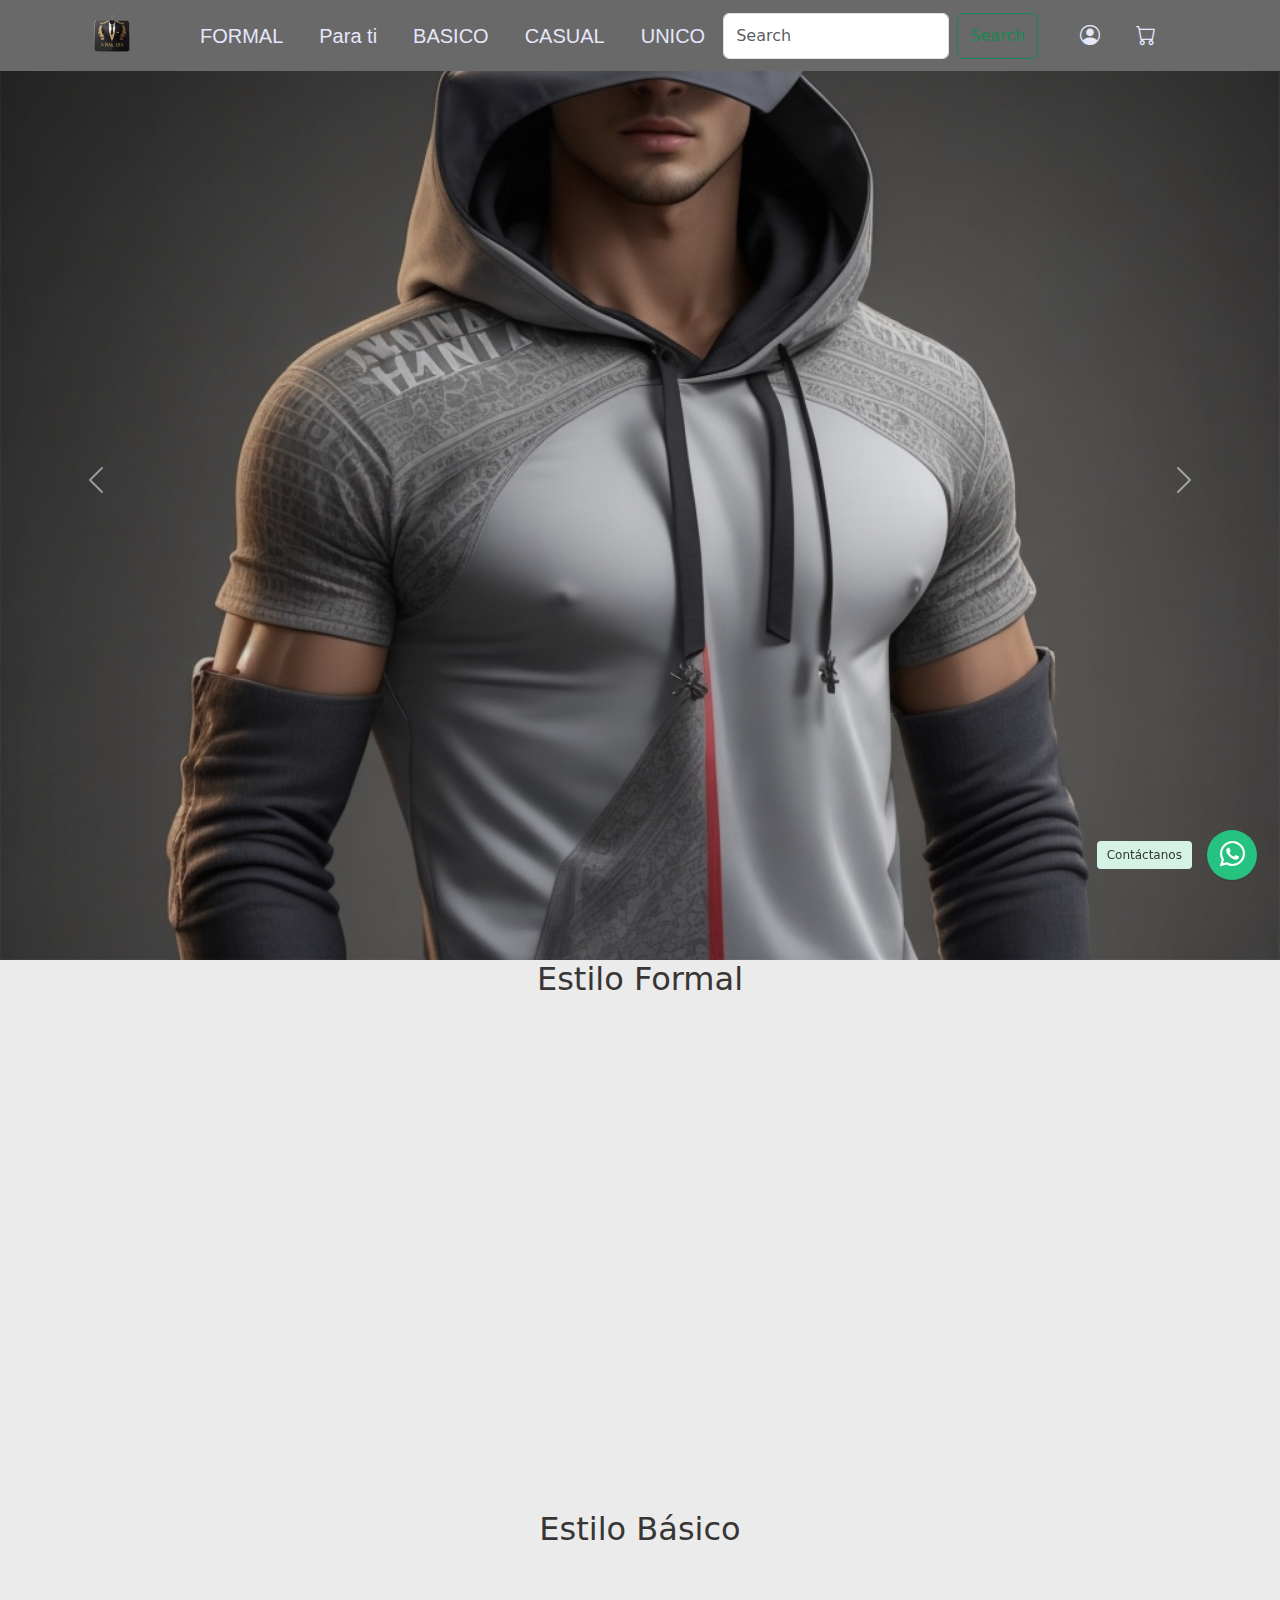
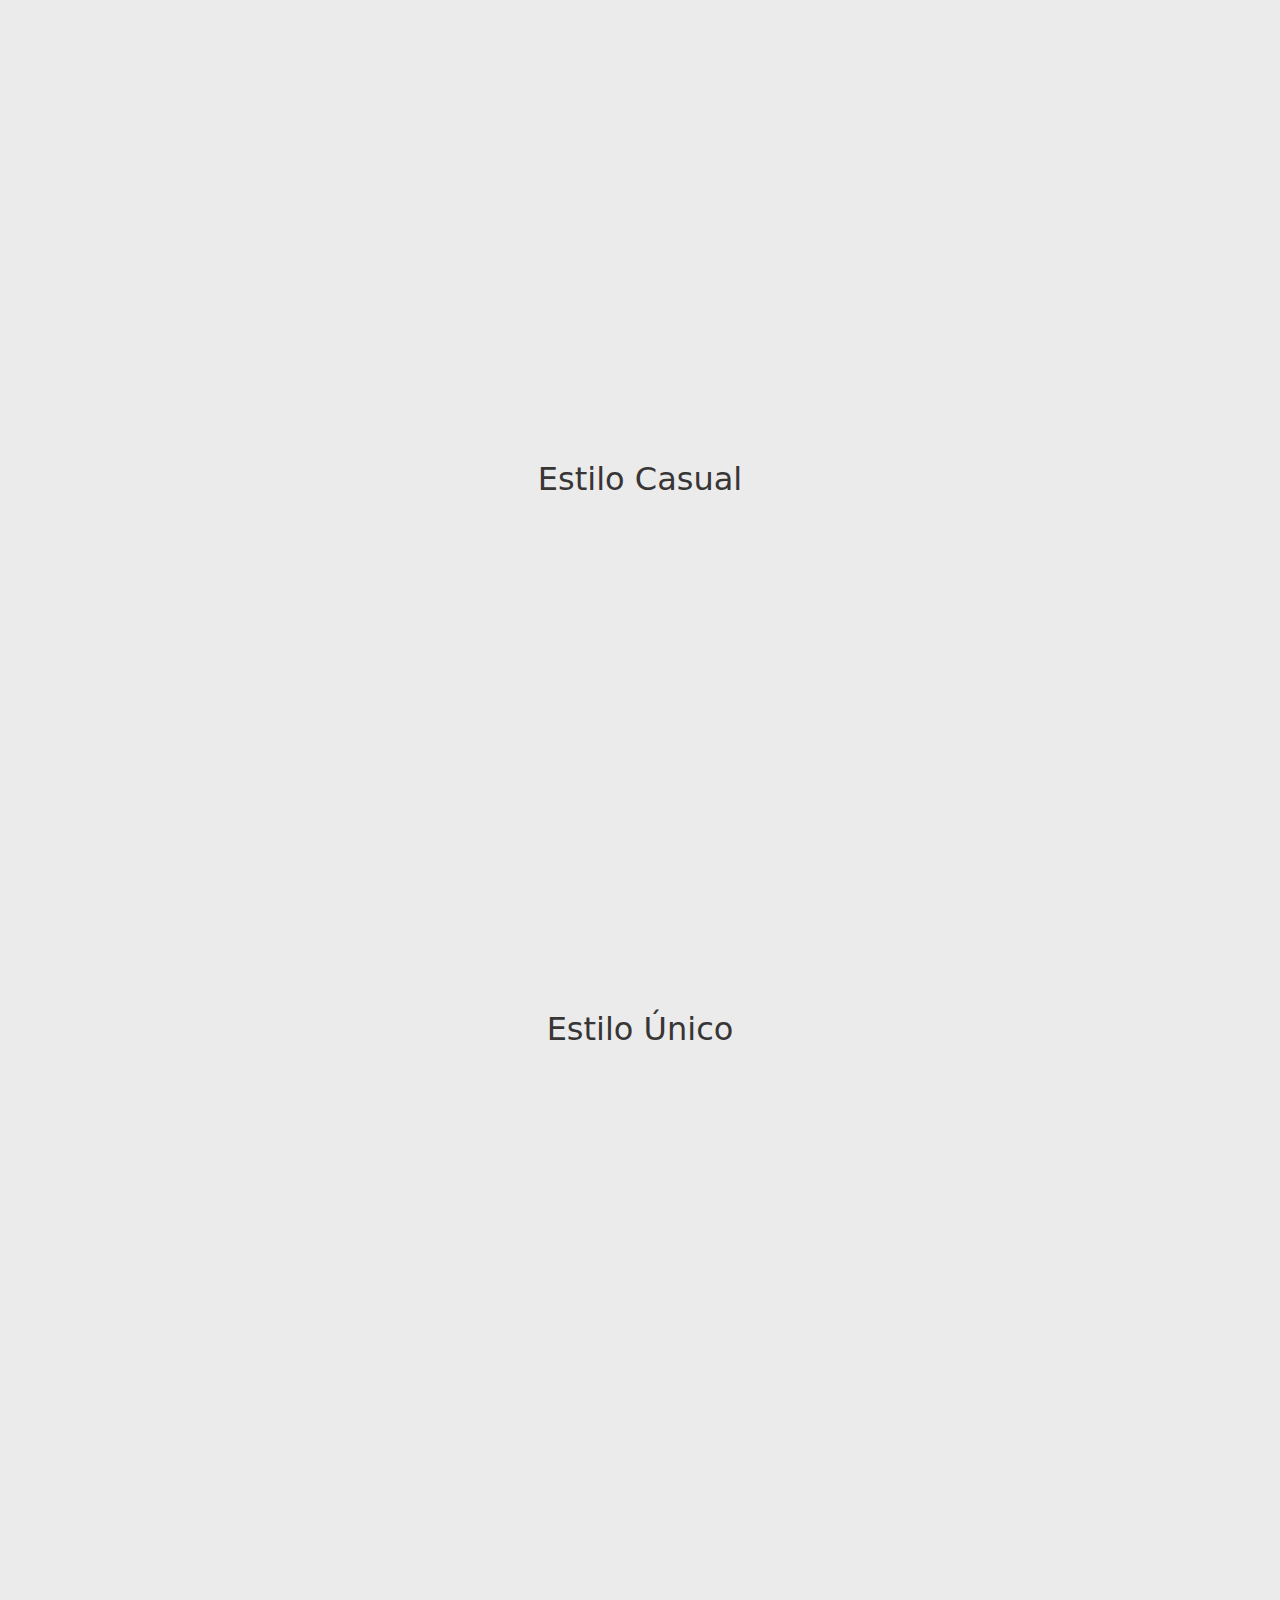
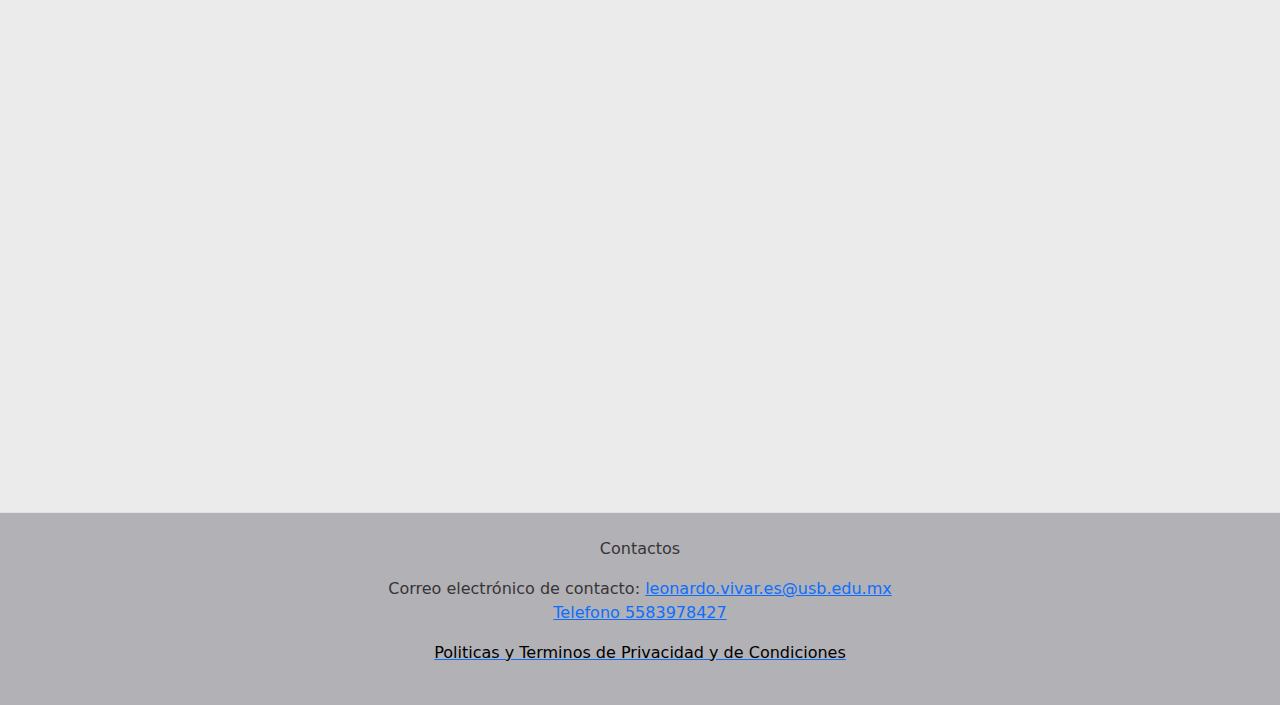
<file: index.html>
<!DOCTYPE html>
<html lang="en">
<head>
  <meta charset="UTF-8" />
  <meta name="viewport" content="width=device-width, initial-scale=1.0" />
  <title>Pagina Web</title>
  <meta name="descripcion" content="Explora nuestra tienda en línea para descubrir lo ultimo en moda de ropa casual, formal o hasta unico algo que quede para ti exclusivamente">
  <meta name="keywords" content="Ropa de tendencia a precios accesibles,Accesorios de moda en oferta,Compra de prendas con descuento,Últimas colecciones de moda,Ofertas exclusivas en moda,Envío gratis en artículos de vestir,Ropa desbloqueada a la venta,Accesorios para estilo y elegancia,Promociones en moda y accesorios,Mejores precios en moda y estilismo,Tienda online de prendas de moda,Descuentos en prendas de vestir,Amplia gama de ropa y accesorios,Accesorios de calidad para estilo,Compra segura de moda,Estilos populares en ropa y accesorios,Envío rápido de artículos de moda,Precios competitivos en moda,Ofertas relámpago en prendas de vestir,Moda de vanguardia.">
  <meta name="author" content="Telefonos Increibles">
  <link href="https://cdn.jsdelivr.net/npm/bootstrap@5.3.1/dist/css/bootstrap.min.css" rel="stylesheet"
    integrity="sha384-4bw+/aepP/YC94hEpVNVgiZdgIC5+VKNBQNGCHeKRQN+PtmoHDEXuppvnDJzQIu9" crossorigin="anonymous" />
  <!-- Favicon -->
  <link rel="shortcut icon" href="" />
  <!-- Estilos CSS Files -->
  <link rel="stylesheet" href="./aos/aos.css" />
  <!-- Estilos CSS -->
  <link rel="stylesheet" href="./css/bootstrap.min.css" />
  <link rel="stylesheet" href="https://cdn.jsdelivr.net/npm/bootstrap-icons@1.11.0/font/bootstrap-icons.css" />
  <link rel="stylesheet" href="./css/index.css" />
  <!--Links para font family Bebas Neue y Montserrat-->
  <link rel="preconnect" href="https://fonts.googleapis.com" />
  <link rel="preconnect" href="https://fonts.gstatic.com" crossorigin />
  <link href="https://fonts.googleapis.com/css2?family=Bebas+Neue&family=Montserrat:ital,wght@1,300&display=swap"
    rel="stylesheet" />
    <link rel="stylesheet" href="./css/whatsapp-chat-support.css">
  <!-- Template Main CSS File -->
  <!-- Google Tag Manager -->

  <!-- Políticas de seguridad -->
</head>
<body>
    <!--whats app boton -->
    <div class="whatsapp_chat_support wcs_fixed_right" id="button-w">
      <div class="wcs_button_label">
        Contáctanos
      </div>
      <div class="wcs_button wcs_button_circle">
        <span class="bi bi-whatsapp"></span>
      </div>
      <div class="wcs_popup">
        <div class="wcs_popup_close">
          <span class="bi bi-x"></span>
        </div>
        <div class="wcs_popup_header">
          <span class="bi bi-whatsapp"></span>
          <strong>Servicio al cliente</strong>
          <div class="wcs_popup_header_description">
            ¿Necesitas ayuda o tienes alguna pregunta sobre nuestra ropa? Estoy aquí para ayudarte. ¡Contáctame a través de WhatsApp! 🛍️📞</div>
        </div>
        <div class="wcs_popup_input" data-number="5568992569"
          data-availability='{ "monday":"07:00-23:59", "tuesday":"07:00-23:59", "wednesday":"07:00-23:59", "thursday":"07:00-23:59", "friday":"07:00-23:59", "saturday":"07:00-23:59", "sunday":"07:00-23:59"}'>
          <input type="text" placeholder="Escribir pregunta!" />
          <i class="bi bi-play-fill"></i>
        </div>
        <div class="wcs_popup_avatar">
          <img src="./img/logo2.png " alt="Logotipo">
        </div>
      </div>
    </div>
    <!--Boton de whats app-->
  <header>
    <!--navbar-->
    <nav class="navbar navbar-expand-lg fixed-top">
      <div class="container">
        <!--Logo del Navbar-->
        <a class="navbar-brand" href="./index.html"><img class="logo" src="./img/logo3.png" alt=""></a>
        <button class="navbar-toggler" type="button" data-bs-toggle="collapse" data-bs-target="#navbarSupportedContent"
          aria-controls="navbarSupportedContent" aria-expanded="false" aria-label="Toggle navigation">
          <span class="navbar-toggler-icon"></span>
        </button>
        <div class="collapse navbar-collapse" id="navbarSupportedContent">
          <ul class="navbar-nav mx-auto mb-2 mb-lg-0">
            <!--Items del Navbar-->
            <li class="nav-item">
              <a class="nav-link" href="./HojaFormal.html">FORMAL</a>
            </li>
            <li class="nav-item">
              <a class="nav-link" href="#formal">Para ti</a>
            </li>
            <li class="nav-item">
              <a class="nav-link" href="./HojaBasico.html">BASICO</a>
            </li>
            <li class="nav-item">
              <a class="nav-link" href="./HojaCasual.html">CASUAL</a>
            </li>
            <li class="nav-item">
              <a class="nav-link" href="./HojaUnico.html">UNICO</a>
            </li>
            <form class="d-flex" role="search">
              <input class="form-control me-2" type="search" placeholder="Search" aria-label="Search">
              <button class="btn btn-outline-success" type="submit">Search</button>
            </form>
          </ul>
          <ul class="navbar-nav me-auto mb-2 mb-lg-0">
            <li class="nav-item">
              <!--Iconos del Navbar-->
              <a class="nav-link" href="./registro.html">
                <i class="bi bi-person-circle"></i>
              </a>
            </li>
            <li class="nav-item">
              <a class="nav-link" href="#">
                <i class="bi bi-cart"></i>
              </a>
            </li>
          </ul>
        </div>
      </div>
    </nav>
    <div id="carouselExample" class="carousel slide" data-bs-ride="carousel">
      <div class="carousel-inner">
        <div class="carousel-item active">
          <img src="./img/DreamShaper_v7_ropa_de_hombre_casual_con_varios_estilos_0-_1_.webp" class="d-block w-100"
            alt="Descripción de la imagen 1">
        </div>
        <div class="carousel-inner">
          <div class="carousel-item active">
            <img src="./img/DreamShaper_v7_ropa_de_hombre_unicocon_varios_estilos_0.webp" class="d-block w-100"
              alt="Descripción de la imagen 1">
          </div>
          <div class="carousel-item">
            <img src="./img/DreamShaper_v7_ropa_de_hombre_casual_varios_estilos_0.webp" class="d-block w-100"
              alt="Descripción de la imagen 2">
          </div>
          <!-- Agrega más diapositivas aquí -->
        </div>
        <button class="carousel-control-prev" type="button" data-bs-target="#carouselExample" data-bs-slide="prev">
          <span class="carousel-control-prev-icon" aria-hidden="true"></span>
          <span class="visually-hidden">Previous</span>
        </button>
        <button class="carousel-control-next" type="button" data-bs-target="#carouselExample" data-bs-slide="next">
          <span class="carousel-control-next-icon" aria-hidden="true"></span>
          <span class="visually-hidden">Next</span>
        </button>
      </div>
      </button>
    </div>
    <section id="inicio" class="inicio">
      <div class="container">
        <div class="row" data-aos="fade-down">
          <div class="col">
            <!-- Contenido de la sección de inicio -->
          </div>
        </div>
      </div>
    </section>
  </header>
  <main>
    <!-- Cuatro secciones de productos -->
    <!-- Contenido de la sección formal -->
    <section id="formal" class="productos">
      <h2 class="text-center mb-4">Estilo Formal</h2>
      <div class="container py-5">
        <div class="row" data-aos="fade-down">
          <div class="col-lg-3">
            <div class="card" style="width: 18rem;">
              <img src="./img/tarjeta-2-1.webp" class="card-img-top" alt="...">
              <div class="card-body">
                <h5 class="card-title">FORMAL</h5>
                <p class="leoxd">$599</p>
                <a href="#" class="btn btn-primary">COMPRAR</a>
              </div>
            </div>

          </div>
        </div>
    </section>
    <section id="basico" class="productos">
      <!-- Contenido de la sección basico -->
      <h2 class="text-center mb-4">Estilo Básico</h2>
      <div class="container py-5">
        <div class="row" data-aos="fade-down">
          <div class="col-lg-3">
            <div class="card">
              <a href="#detalle-basico">
                <img src="./img/tarjeta-1-1.webp" class="card-img-top" alt="Playera Blanca Cuello redondo" />
                <div class="card-body">
                  <h1 class="card-title">ESTILO BASICO</h1>
                  <p class="leoxd">$799</p>
                  <a href="#" class="btn btn-primary">COMPRAR</a>
    </section>
    <section id="casual" class="productos">
      <!-- Contenido de la sección casual -->
      <section id="casual" class="productos">
        <h2 class="text-center mb-4">Estilo Casual</h2>
        <div class="container py-5">
          <div class="row" data-aos="fade-down">
            <!-- Tarjeta 1 -->
            <div class="col-lg-3">
              <div class="card">
                <a href="#detalle-casual1">
                  <img src="img/DreamShaper_v7_ropa_de_hombre_casual_varios_estilos_0.webp" class="card-img-top"
                    alt="Descripción de la tarjeta casual 1" />
                  <div class="card-body">
                    <h1 class="card-title">ESTILO CASUAL</h1>
                    <p class="leoxd">$499</p>
                    <a href="#" class="btn btn-primary">COMPRAR</a>
      </section>
      <section id="unico" class="productos">
        <!-- Contenido de la sección unico -->
        <h2 class="text-center mb-4">Estilo Único</h2>
        <div class="container py-5">
          <div class="row" data-aos="fade-down">
            <!-- Tarjeta 1 -->
            <div class="col-lg-3">
              <div class="card">
                <a href="#detalle-unico1">
                  <img src="./img/DreamShaper_v7_ropa_de_hombre_unicocon_varios_estilos_0.webp" class="card-img-top"
                    alt="Descripción de la tarjeta único 1" />
                  <div class="card-body">
                    <h1 class="card-title">UNICO</h1>
                    <p class="leoxd">$999</p>
                    <a href="#" class="btn btn-primary">COMPRAR</a>
      </section>
      <!--tarjetas-->
      <section class="productos py-5">
        <div class="container py-5">
          <div class="row" data-aos="fade-down">
            <div class="col-lg-3">
              <div class="card">
                <img src="img/DreamShaper_v7_ropa_de_hombre_casual_varios_estilos_0.webp" class="card-img-top"
                  alt="Playera azul cuello V" />
                <div class="card-body">
                  <h1 class="card-title">ESTILO CASUAL</h1>
                  <p class="card-text">Quieres verte como un profesional sin verte muy formal?... intenta probar este
                    estilo.</p>
                </div>
              </div>
            </div>
            <div class="col-lg-3">
              <div class="card" style="width: 18rem">
                <img src="img/tarjeta-2-1.webp" class="card-img-top" alt="Playera Blanca Cuello redondo" />
                <div class="card-body">
                  <h1 class="card-title">ESTILO FORMAL</h1>
                  <p class="card-text">Alguna reunion?... O Tal vez solo quieres verte formal intenta probar este
                    estilo.</p>
                </div>
              </div>
            </div>
            <div class="col-lg-3">
              <div class="card" style="width: 18rem">
                <img src="img/tarjeta-1-1.webp" class="card-img-top" alt="Playera azul cuello V" />
                <div class="card-body">
                  <h1 class="card-title">ESTILO BASICO</h1>
                  <p class="card-text">Quieres verte como un profesional sin verte muy formal?... intenta probar este
                    estilo.</p>
                </div>
              </div>
            </div>
            <div class="col-lg-3">
              <div class="card" style="width: 18rem">
                <img src="img/DreamShaper_v7_ropa_de_hombre_unicocon_varios_estilos_0.webp" class="card-img-top"
                  alt="Playera Blanca Cuello redondo" />
                <div class="card-body">
                  <h1 class="card-title">ESTILO UNICO</h1>
                  <p class="card-text">Alguna reunion?... O Tal vez solo quieres verte formal intenta probar este
                    estilo.</p>
                </div>
              </div>
            </div>
          </div>
        </div>
  </main>
  <footer class="footer border-top py-4">
    <p>Contactos</p>
    <p>Correo electrónico de contacto:
      <a href="leo: leonardo.vivar.es@usb.edu.mx">
        leonardo.vivar.es@usb.edu.mx</a>
      <br>
      <a href="tel 5583978427">Telefono 5583978427</a>
    </p>
    <a href="politicas.html">
      <p style="color:rgb(0, 0, 0)">Politicas y Terminos de Privacidad y de Condiciones</p>
  </footer>
  <script src="./js/jquery-3.7.1.min.js"></script>
  <script src="https://cdn.jsdelivr.net/npm/bootstrap@5.3.1/dist/js/bootstrap.bundle.min.js"
    integrity="sha384-HwwvtgBNo3bZJJLYd8oVXjrBZt8cqVSpeBNS5n7C8IVInixGAoxmnlMuBnhbgrkm"
    crossorigin="anonymous"></script>
  <script src="./aos/aos.js"></script>
  <script>
    $(document).ready(function () {
      AOS.init({
        duration: 1000, // Especifica la duración de las animaciones en milisegundos
      });
    });
  </script>
  <script src="./js/SCRIPT.JS"></script>
  <script src="./js/whatsapp-chat-support.js"></script>
  <script>
    $('#button-w').whatsappChatSupport({
      defaultMsg : '' ,
    })
  </script>
</body>
</html>
</file>
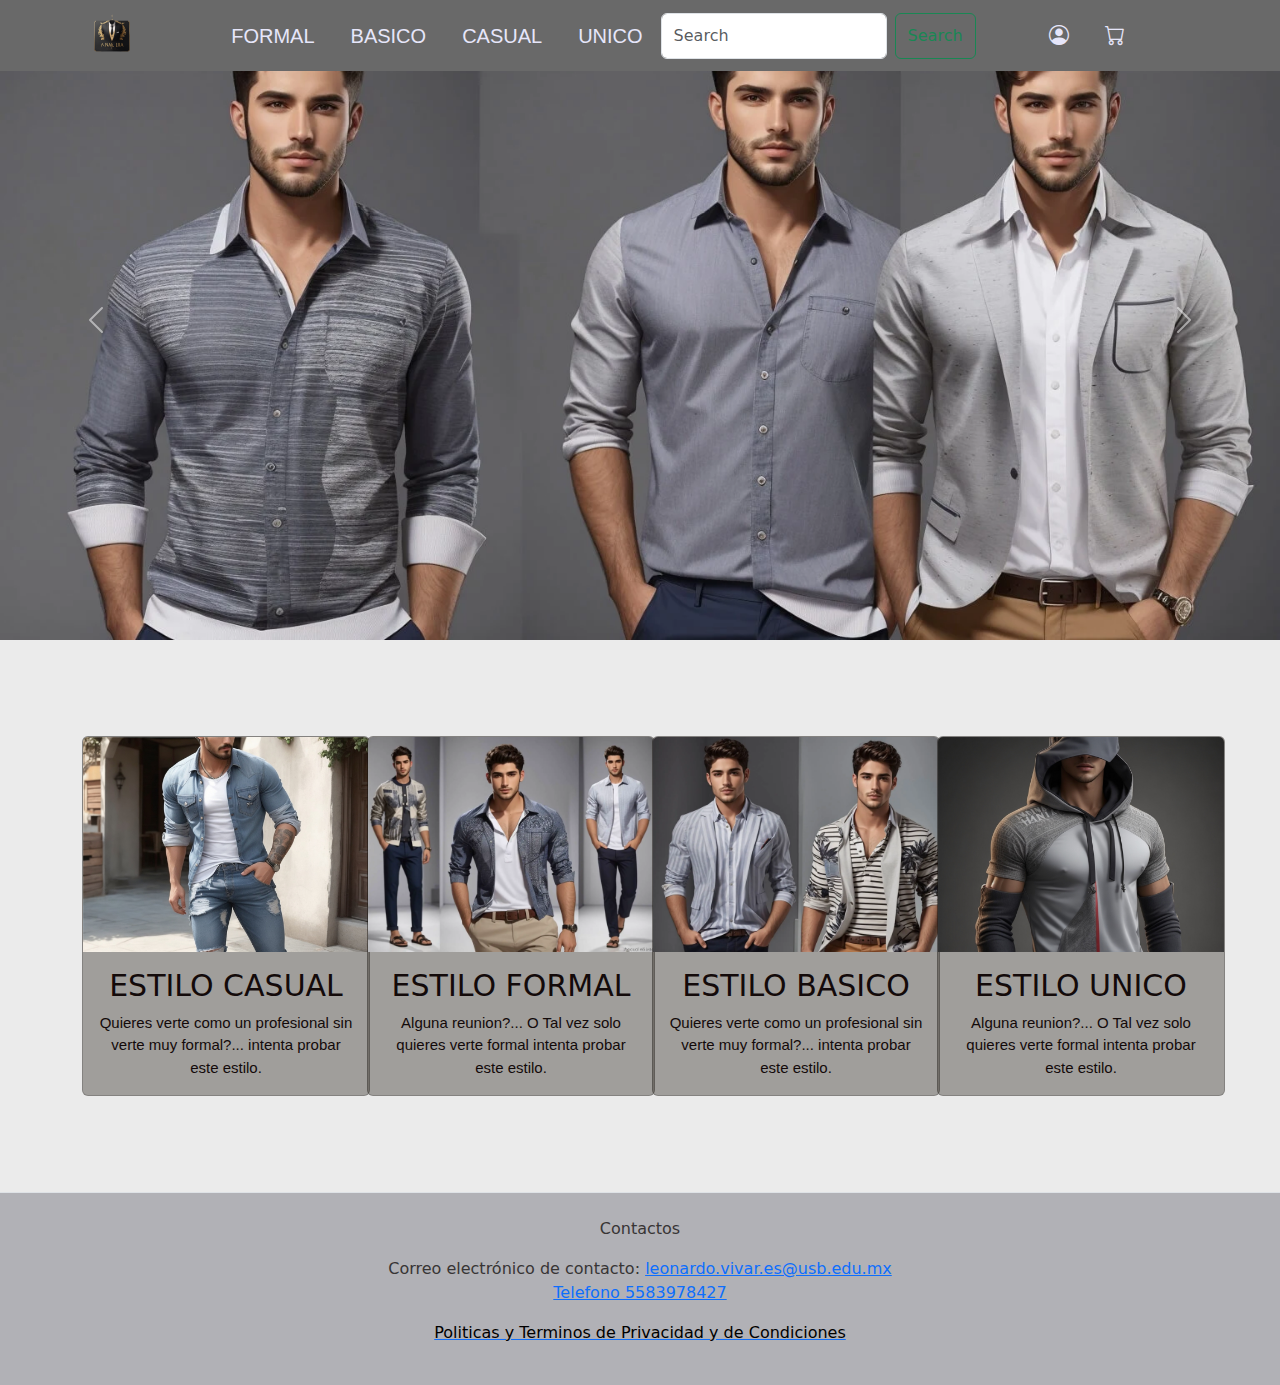
<file: HojaUnico.html>
<!DOCTYPE html>
<html lang="en">
<head>
    <meta charset="UTF-8" />
    <meta name="viewport" content="width=device-width, initial-scale=1.0" />
    <title>Pagina Web</title>
    <link href="https://cdn.jsdelivr.net/npm/bootstrap@5.3.1/dist/css/bootstrap.min.css" rel="stylesheet"
        integrity="sha384-4bw+/aepP/YC94hEpVNVgiZdgIC5+VKNBQNGCHeKRQN+PtmoHDEXuppvnDJzQIu9" crossorigin="anonymous" />
    <!-- Favicon -->
    <link rel="shortcut icon" href="" />
    <!-- Estilos CSS Files -->
    <link rel="stylesheet" href="./aos/aos.css" />
    <!-- Estilos CSS -->
    <link rel="stylesheet" href="./css/bootstrap.min.css" />
    <link rel="stylesheet" href="https://cdn.jsdelivr.net/npm/bootstrap-icons@1.11.0/font/bootstrap-icons.css" />
    <link rel="stylesheet" href="./css/index.css" />
    <!--Links para font family Bebas Neue y Montserrat-->
    <link rel="preconnect" href="https://fonts.googleapis.com" />
    <link rel="preconnect" href="https://fonts.gstatic.com" crossorigin />
    <link href="https://fonts.googleapis.com/css2?family=Bebas+Neue&family=Montserrat:ital,wght@1,300&display=swap"
        rel="stylesheet" />
    <!-- Template Main CSS File -->
    <!-- Google Tag Manager -->
    <!-- Políticas de seguridad -->
</head>
<body>
    <header>
        <!--navbar-->
        <nav class="navbar navbar-expand-lg fixed-top">
            <div class="container">
                <!--Logo del Navbar-->
                <a class="navbar-brand" href="./index.html"><img class="logo" src="./img/logo3.png" alt=""></a>
                <button class="navbar-toggler" type="button" data-bs-toggle="collapse"
                    data-bs-target="#navbarSupportedContent" aria-controls="navbarSupportedContent"
                    aria-expanded="false" aria-label="Toggle navigation">
                    <span class="navbar-toggler-icon"></span>
                </button>
                <div class="collapse navbar-collapse" id="navbarSupportedContent">
                    <ul class="navbar-nav mx-auto mb-2 mb-lg-0">
                        <!--Items del Navbar-->
                        <li class="nav-item">
                            <a class="nav-link" href="./HojaFormal.html">FORMAL</a>
                        </li>
                        <li class="nav-item">
                            <a class="nav-link" href="./HojaBasico.html">BASICO</a>
                        </li>
                        <li class="nav-item">
                            <a class="nav-link" href="./HojaCasual.html">CASUAL</a>
                        </li>
                        <li class="nav-item">
                            <a class="nav-link" href="./HojaUnico.html">UNICO</a>
                        </li>
                        <form class="d-flex" role="search">
                            <input class="form-control me-2" type="search" placeholder="Search" aria-label="Search">
                            <button class="btn btn-outline-success" type="submit">Search</button>
                        </form>
                    </ul>
                    <ul class="navbar-nav me-auto mb-2 mb-lg-0">
                        <li class="nav-item">
                            <!--Iconos del Navbar-->
                            <a class="nav-link" href="#">
                                <i class="bi bi-person-circle"></i>
                            </a>
                        </li>
                        <li class="nav-item">
                            <a class="nav-link" href="#">
                                <i class="bi bi-cart"></i>
                            </a>
                        </li>
                    </ul>
                </div>
            </div>
        </nav>
        <div id="carouselExample" class="carousel slide" data-bs-ride="carousel">
            <div class="carousel-inner">
                <div class="carousel-item active">
                    <img src="./img/DreamShaper_v7_ropa_de_hombre_casual_con_varios_estilos_0-_1_.webp"
                        class="d-block w-100" alt="Descripción de la imagen 1">
                </div>
                <div class="carousel-item">
                    <img src="./img/DreamShaper_v7_ropa_de_hombre_casual_varios_estilos_0.webp" class="d-block w-100"
                        alt="Descripción de la imagen 2">
                </div>
                <!-- Agrega más diapositivas aquí -->
            </div>
            <button class="carousel-control-prev" type="button" data-bs-target="#carouselExample" data-bs-slide="prev">
                <span class="carousel-control-prev-icon" aria-hidden="true"></span>
                <span class="visually-hidden">Previous</span>
            </button>
            <button class="carousel-control-next" type="button" data-bs-target="#carouselExample" data-bs-slide="next">
                <span class="carousel-control-next-icon" aria-hidden="true"></span>
                <span class="visually-hidden">Next</span>
            </button>
        </div>
        </button>
        </div>
        <section id="inicio" class="inicio">
            <div class="container">
                <div class="row" data-aos="fade-down">
                    <div class="col">
                        <!-- Contenido de la sección de inicio -->
                    </div>
                </div>
            </div>
        </section>
    </header>
    <main>
        <!-- Cuatro secciones de productos -->
        <!-- Contenido de la sección formal -->
        <!--tarjetas-->
        <section class="productos py-5">
            <div class="container py-5">
                <div class="row">
                    <div class="col-lg-3">
                        <div class="card" data-aos="fade-down-left">
                            <img src="img/DreamShaper_v7_ropa_de_hombre_casual_varios_estilos_0.webp"
                                class="card-img-top" alt="Playera azul cuello V" />
                            <div class="card-body">
                                <h1 class="card-title">ESTILO CASUAL</h1>
                                <p class="card-text">Quieres verte como un profesional sin verte muy formal?...
                                    intenta probar este estilo.</p>
                            </div>
                        </div>
                    </div>
                    <div class="col-lg-3">
                        <div class="card" style="width: 18rem" data-aos="fade-down-left">
                            <img src="img/tarjeta-2-1.webp" class="card-img-top" alt="Playera Blanca Cuello redondo" />
                            <div class="card-body">
                                <h1 class="card-title">ESTILO FORMAL</h1>
                                <p class="card-text">Alguna reunion?... O Tal vez solo quieres verte formal intenta
                                    probar este estilo.</p>
                            </div>
                        </div>
                    </div>
                    <div class="col-lg-3">
                        <div class="card" style="width: 18rem" data-aos="fade-down-left">
                            <img src="img/tarjeta-1-1.webp" class="card-img-top" alt="Playera azul cuello V" />
                            <div class="card-body">
                                <h1 class="card-title">ESTILO BASICO</h1>
                                <p class="card-text">Quieres verte como un profesional sin verte muy formal?...
                                    intenta probar este estilo.</p>
                            </div>
                        </div>
                    </div>
                    <div class="col-lg-3">
                        <div class="card" style="width: 18rem" data-aos="fade-down-left">
                            <img src="img/DreamShaper_v7_ropa_de_hombre_unicocon_varios_estilos_0.webp"
                                class="card-img-top" alt="Playera Blanca Cuello redondo" />
                            <div class="card-body">
                                <h1 class="card-title">ESTILO UNICO</h1>
                                <p class="card-text">Alguna reunion?... O Tal vez solo quieres verte formal intenta
                                    probar este estilo.</p>
                            </div>
                        </div>
                    </div>
                </div>
            </div>
        </section>
    </main>
    <footer class="footer border-top py-4">
        <p>Contactos</p>
        <p>Correo electrónico de contacto:
            <a href="leo: leonardo.vivar.es@usb.edu.mx">
                leonardo.vivar.es@usb.edu.mx</a><br>
            <a href="tel 5583978427">Telefono 5583978427</a>
        </p>
        <a href="politicas.html">
            <p style="color:rgb(0, 0, 0)">Politicas y Terminos de Privacidad y de Condiciones</p>
        </a>
    </footer>
    <script src="https://cdn.jsdelivr.net/npm/bootstrap@5.3.1/dist/js/bootstrap.bundle.min.js"
        integrity="sha384-HwwvtgBNo3bZJJLYd8oVXjrBZt8cqVSpeBNS5n7C8IVInixGAoxmnlMuBnhbgrkm"
        crossorigin="anonymous"></script>
    <script src="./js/jquery-3.7.1.min.js"></script>
    <script src="./aos/aos.js"></script>
    <script>
        $(document).ready(function () {
            AOS.init({
                duration: 1000, // Especifica la duración de las animaciones en milisegundos
            });
        });
    </script>
    <script src="./js/SCRIPT.JS"></script>
</body>
</html>
</file>
<file: css/index.css>
/* Imagen principal */
.inicio {
  }
  
  /* Tamaño del color del Logo */
  .navbar-brand {
    font-size: 1.3rem;
    color: lavender;
  }
  
  .nav-link {
    margin-right: 10px;
    margin-left: 10px;
    color: lavender;
  }
  
  /* Color del fondo del Navbar */
  .navbar {
    background-color: #696969;
  }
  
  /* Características de los Nav-item */
  .nav-item {
    font-size: 20px;
    font-family: 'Roboto', sans-serif;
  }
  
  /* Color de fondo de las tarjetas */
  .card {
    background-color: #24201860;
  }
  
  /* Texto de las tarjetas */
  .card-text {
    font-family: 'Roboto', sans-serif;
    font-weight: 60px;
    text-align: center;
  }
  .politicas {
    background-color: #edcfa4;
    text-align: center;
  }
  
  /* Estilo específico para las tarjetas */
  .card {
    .card-title{
      font-size: 30px;
    }
    width: 18rem;
    font-size: 15px; /* Added "rem" unit */
    color: rgb(19, 10, 10);
  }
  body {
    background-color: #ebebeb; /* Cambia este valor al color de fondo que desees */
    color: #383535; /* Cambia el color del texto para que sea legible en el fondo oscuro */
    background-position: center;
  }
  .leoxd {
    font-size: 30px;
  }
  .card-body {
    text-align: center;
  }
.py-4{
  text-align: center;
  background-color: rgb(177, 177, 182);
}
</file>
<file: css/whatsapp-chat-support.css>
/* ======================================================= 
 *
 *      Whatsapp Chat Support
 *      Version: 1.1
 *      By [castlecode]
 *
 *      ---------------------------------
 *      CONTENTS
 *      ---------------------------------
 *
 *      [A] GLOBAL
 *      [B] BUTTON
 *      [C] BUTTON PERSON
 *      [D] POPUP
 *          [1] HEADER
 *          [2] MULTIPLE PERSONS
 *          [3] INPUT TEXT FIELD
 *    
 * ======================================================= */

/* ====================================================================== *
        [A] GLOBAL
 * ====================================================================== */      

    .whatsapp_chat_support{
        position: relative;
        display: inline-block;
        vertical-align: top;
    }

 /* ====================================================================== *
        [B] BUTTON
 * ====================================================================== */      

    .wcs_button{
        text-align: center;
        vertical-align: middle;
        padding: 9px 18px;
        border-radius: 50px;
        background: #26C281;
        color: #fff;
        display: inline-block;
        margin-right: 3px;
        cursor: pointer;

        -webkit-box-shadow: 0 1px 2px rgba(0,0,0,0.15);
           -moz-box-shadow: 0 1px 2px rgba(0,0,0,0.15);
             -o-box-shadow: 0 1px 2px rgba(0,0,0,0.15);
            -ms-box-shadow: 0 1px 2px rgba(0,0,0,0.15);
                box-shadow: 0 1px 2px rgba(0,0,0,0.15);

    }
    .wcs_button .bi{
        font-size: 2rem;
        margin-right: 3px;
    }

    .wcs_button_circle{
        width: 50px;
        height: 50px;
        border-radius: 100%;
        padding: 0;
    }
    .wcs_button_circle .bi{
        line-height: 50px;
        font-size: 25px;
        margin-right: 0px;
    }

    .wcs_button_label{
        vertical-align: middle;
        cursor: pointer;
        display: inline-block;
        font-size: 12px;
        margin-right: 10px;
        margin-left: 10px;
        background: #d4f3e6;
        padding: 5px 10px;
        border-radius: 4px;

        -webkit-transition: .3s ease all;
           -moz-transition: .3s ease all;
                transition: .3s ease all;
    }
    .wcs_button_label_hide{
        -webkit-transform: translate(10px, 0);
           -moz-transform: translate(10px, 0);
            -ms-transform: translate(10px, 0);
                transform: translate(10px, 0);

        opacity: 0;
        visibility: hidden;
    }

    .wcs_fixed_right{
        z-index: 999;
        position: fixed;
        bottom: 20px;
        right: 20px;
    }

    .wcs_fixed_left{
        z-index: 999;
        position: fixed;
        bottom: 20px;
        left: 20px;
    }
    .wcs_fixed_left .wcs_popup{
        left: 0 !important;
        right: unset !important;
    }

/* ====================================================================== *
        [C] BUTTON PERSON
 * ====================================================================== */    

    .wcs_button_person{
        padding: 7px 18px 8px 10px;
        border-radius: 50px;
        text-align: left;
        background: #26C281;
        color: #fff;
        
        -webkit-transition: .4s ease all;
           -moz-transition: .4s ease all;
                transition: .4s ease all;

        -webkit-box-shadow: 0 1px 2px rgba(0,0,0,0.15);
           -moz-box-shadow: 0 1px 2px rgba(0,0,0,0.15);
             -o-box-shadow: 0 1px 2px rgba(0,0,0,0.15);
            -ms-box-shadow: 0 1px 2px rgba(0,0,0,0.15);
                box-shadow: 0 1px 2px rgba(0,0,0,0.15);
    }  

    .wcs_button_person:hover{
        -webkit-transform: translate(0,-3px);
           -moz-transform: translate(0,-3px);
            -ms-transform: translate(0,-3px);
                transform: translate(0,-3px);

        -webkit-box-shadow: 0 4px 8px 1px rgba(43,43,43,.15);
           -moz-box-shadow: 0 4px 8px 1px rgba(43,43,43,.15);
             -o-box-shadow: 0 4px 8px 1px rgba(43,43,43,.15);
            -ms-box-shadow: 0 4px 8px 1px rgba(43,43,43,.15);
                box-shadow: 0 4px 8px 1px rgba(43,43,43,.15);
    }

    /* PERSON IMG */

    .wcs_button_person_img{
        overflow: hidden;
        display:table-cell;
        vertical-align:middle;
    }

    .wcs_button_person_img img{
        border: 2px solid #fff;
        border-radius: 50%;
        display: block;
        width: 60px;
        height: 60px;
    }

    .wcs_button_person_img .bi{
        font-size: 60px;
    }

    /* PERSON CONTENT */

    .wcs_button_person_content{
        padding-left: 14px;
        display:table-cell;
        vertical-align:middle;
    }

    /* PERSON NAME */

    .wcs_button_person_name{
        font-size: 10px;
        color: rgba(255,255,255,.8);
    }

    /* PERSON DESCRIPTION */

    .wcs_button_person_description{
        font-size: 14px;
        font-weight: bold;
        line-height: 23px;
        color: #fff;
    }

    /* PERSON STATUS */

    .wcs_button_person_status{
        font-size: 10px;
        vertical-align: middle;
        color: #fff;
        background: rgba(255,255,255,.3);
        display: inline-block;
        padding: 1px 5px;
        border-radius: 5px;
    }

    /* BUTTON PERSON OFFLINE */

    .wcs_button_person_offline{
        background: #a4a4a4 !important;
        cursor: auto !important;
    }

    .wcs_button_person_offline:hover{
        -webkit-transform: translate(0,0) !important;
           -moz-transform: translate(0,0) !important;
            -ms-transform: translate(0,0) !important;
                transform: translate(0,0) !important;

        -webkit-box-shadow: none !important;
           -moz-box-shadow: none !important;
             -o-box-shadow: none !important;
            -ms-box-shadow: none !important;
                box-shadow: none !important;
    }

    .wcs_button_person_offline .wcs_button_person_status{
        background: #f1a528;
    }

    .wcs_button_person_offline .wcs_button_person_img{
        -webkit-filter: grayscale(1);
        filter: grayscale(1);
    }

/* ====================================================================== *
        [D] POPUP
 * ====================================================================== */      

    .wcs_popup{
        position: absolute;
        width: 300px;
        bottom: 100%;
        right: 0;
        margin-bottom: 20px;
        visibility: hidden;
        max-width: calc(100vw - 60px);
    }

    /* CLOSE */

    .wcs_popup_close{
        position: absolute;
        top: 2px;
        right: 8px;
        cursor: pointer;
        
        opacity: .8;
        color: #fff;
        font-size: 18px;

        -webkit-transition: all 0.08s ease-in-out;
           -moz-transition: all 0.08s ease-in-out;
                transition: all 0.08s ease-in-out;
    }

    .wcs_popup_close:hover{
        opacity: 1;
    }

    /* ====================================================================== *
            [1] HEADER
     * ====================================================================== */      

    .wcs_popup_header{
        padding: 20px;
        background: #26C281;
        border-top-right-radius: 8px;
        border-top-left-radius: 8px;
        color: #fff;
        text-align: center;

        -webkit-box-shadow: 0 4px 8px 1px rgba(43,43,43,.15);
           -moz-box-shadow: 0 4px 8px 1px rgba(43,43,43,.15);
             -o-box-shadow: 0 4px 8px 1px rgba(43,43,43,.15);
            -ms-box-shadow: 0 4px 8px 1px rgba(43,43,43,.15);
                box-shadow: 0 4px 8px 1px rgba(43,43,43,.15);
    }

    .wcs_popup_header .bi-whatsapp{
        font-size: 50px;
        display: block;
        margin-bottom: 20px;
    }

    .wcs_popup_header_description{
        display: block;
        margin-top: 10px;
        font-size: 18px;
    }

    /* ====================================================================== *
            [2] MULTIPLE PERSONS
     * ====================================================================== */   

     /* CONTAINER */   

    .wcs_popup_person_container{
        /*max-height: 470px;
        overflow-y: scroll;*/
        background: #fff;
        padding: 20px;
        border-bottom-right-radius: 8px;
        border-bottom-left-radius: 8px;

        -webkit-box-shadow: 0 4px 8px 1px rgba(43,43,43,.15);
           -moz-box-shadow: 0 4px 8px 1px rgba(43,43,43,.15);
             -o-box-shadow: 0 4px 8px 1px rgba(43,43,43,.15);
            -ms-box-shadow: 0 4px 8px 1px rgba(43,43,43,.15);
                box-shadow: 0 4px 8px 1px rgba(43,43,43,.15);
    }

    /* PERSON */

    .wcs_popup_person{
        background: #f5f7f9;
        padding: 10px; 
        text-align: left;
        margin-bottom: 10px;
        cursor: pointer;

        -webkit-transition: .2s ease all;
           -moz-transition: .2s ease all;
                transition: .2s ease all;
    }

    .wcs_popup_person:hover{
        -webkit-box-shadow: 0 1px 2px rgba(43,43,43,.15);
           -moz-box-shadow: 0 1px 2px rgba(43,43,43,.15);
             -o-box-shadow: 0 1px 2px rgba(43,43,43,.15);
            -ms-box-shadow: 0 1px 2px rgba(43,43,43,.15);
                box-shadow: 0 1px 2px rgba(43,43,43,.15);
    }

    .wcs_popup_person:last-child{
        margin-bottom: 0;
    }

    .wcs_popup_person::after {
        content: "";
        clear: both;
        display: table;
    }

    /* PERSON IMG */

    .wcs_popup_person_img{
        overflow: hidden;
        display:table-cell;
        vertical-align:middle;
    }

    .wcs_popup_person_img img{
        border: 2px solid #26C281;
        border-radius: 50%;
        display: block;
        width: 60px;
        height: 60px;
    }

    /* PERSON CONTENT */

    .wcs_popup_person_content{
        padding-left: 15px;
        display:table-cell;
        vertical-align:middle;
    }

    /* PERSON NAME */

    .wcs_popup_person_name{
        font-size: 14px;
        color: #383838;
        font-weight: bold;
    }

    /* PERSON DESCRIPTION */

    .wcs_popup_person_description{
        font-size: 11px;
        line-height: 18px;
        color: #8c8c8c;
    }

    /* PERSON STATUS */

    .wcs_popup_person_status{
        font-size: 10px;
        vertical-align: middle;
        color: #fff;
        background: #26C281;
        border-radius: 5px;
        display: inline-block;
        padding: 1px 5px;
    }

    /* POPUP PERSON OFFLINE */

    .wcs_popup_person_offline{
        cursor: auto !important;
    }

    .wcs_popup_person_offline .wcs_popup_person_img{
        -webkit-filter: grayscale(1);
        filter: grayscale(1);
    }

    .wcs_popup_person_offline:hover{
        -webkit-box-shadow: none !important;
           -moz-box-shadow: none !important;
             -o-box-shadow: none !important;
            -ms-box-shadow: none !important;
                box-shadow: none !important;
    }

    .wcs_popup_person_offline .wcs_popup_person_status{
        background: #f1a528;
    }

    /* ====================================================================== *
            [3] INPUT TEXT FIELD
     * ====================================================================== */      

    .wcs_popup_input{
        border-bottom-right-radius: 8px;
        border-bottom-left-radius: 8px;
        background: #fff;
        padding: 10px 10px;

        -webkit-box-shadow: 0 4px 8px 1px rgba(43,43,43,.15);
           -moz-box-shadow: 0 4px 8px 1px rgba(43,43,43,.15);
             -o-box-shadow: 0 4px 8px 1px rgba(43,43,43,.15);
            -ms-box-shadow: 0 4px 8px 1px rgba(43,43,43,.15);
                box-shadow: 0 4px 8px 1px rgba(43,43,43,.15);
    }

    .wcs_popup_input input{
        border: 0;
        outline: none;
        width: 90%;
        color: #555555;
    }

    .wcs_popup_input input::placeholder{
        color: #cfcfcf;
    }

    .wcs_popup_input>*{
        vertical-align: top;
    }

    .wcs_popup_input .bi{
        font-size: 17px;
        color: #9da3a5;
        vertical-align: middle;
        cursor: pointer;
    }

    /* AVATAR */

    .wcs_popup_avatar{
        overflow: hidden;
        position: absolute;
        left: -70px;
        bottom: -4px;
    }

    .wcs_fixed_left .wcs_popup_avatar{
        left: initial;
        right: -70px;
    }

    .wcs_popup_avatar img{
        border-radius: 50%;
        border: 2px solid #26C281;
        display: block;
        height: 50px;
        width: 50px;

        -webkit-box-shadow: 0 1px 2px rgba(0,0,0,0.15);
           -moz-box-shadow: 0 1px 2px rgba(0,0,0,0.15);
             -o-box-shadow: 0 1px 2px rgba(0,0,0,0.15);
            -ms-box-shadow: 0 1px 2px rgba(0,0,0,0.15);
                box-shadow: 0 1px 2px rgba(0,0,0,0.15);
    }

    .wcs_popup_input_offline{
        color: #f1a528;
    }

    .wcs_popup_input_offline+.wcs_popup_avatar{
        -webkit-filter: grayscale(1);
        filter: grayscale(1);
    }

    @media only screen and (max-width: 400px) {
        .wcs_popup_avatar{
            display: none;
        }
    }

/* ====================================================================== *
        [H] EFFECTS
 * ====================================================================== */   

    .wcs-show .wcs_popup{
        visibility: visible;
    }
      
    /* Effect 0: Fade in */

    .wcs-effect-0 .wcs_popup{
        opacity: 0;

        -webkit-transition: opacity 0.3s;
        -moz-transition: opacity 0.3s;
        transition: opacity 0.3s;
    }
    .wcs-show.wcs-effect-0 .wcs_popup{
        opacity: 1;
    }

    /* Effect 1: Fade in and scale up */

    .wcs-effect-1 .wcs_popup{
        -webkit-transform: scale(0.7);
        -moz-transform: scale(0.7);
        -ms-transform: scale(0.7);
        transform: scale(0.7);
        opacity: 0;

        -webkit-transition: all 0.3s;
        -moz-transition: all 0.3s;
        transition: all 0.3s;
    }
    .wcs-show.wcs-effect-1 .wcs_popup{
        -webkit-transform: scale(1);
        -moz-transform: scale(1);
        -ms-transform: scale(1);
        transform: scale(1);
        opacity: 1;
    }

    /* Effect 2: Slide from the right */

    .wcs-effect-2 .wcs_popup {
        -webkit-transform: translateX(20%);
        -moz-transform: translateX(20%);
        -ms-transform: translateX(20%);
        transform: translateX(20%);
        opacity: 0;
        -webkit-transition: all 0.3s cubic-bezier(0.25, 0.5, 0.5, 0.9);
        -moz-transition: all 0.3s cubic-bezier(0.25, 0.5, 0.5, 0.9);
        transition: all 0.3s cubic-bezier(0.25, 0.5, 0.5, 0.9);
    }
    .wcs-show.wcs-effect-2 .wcs_popup {
        -webkit-transform: translateX(0);
        -moz-transform: translateX(0);
        -ms-transform: translateX(0);
        transform: translateX(0);
        opacity: 1;
    }

    /* Effect 3: Slide from the bottom */

    .wcs-effect-3 .wcs_popup {
        -webkit-transform: translateY(20%);
        -moz-transform: translateY(20%);
        -ms-transform: translateY(20%);
        transform: translateY(20%);
        opacity: 0;
        -webkit-transition: all 0.3s;
        -moz-transition: all 0.3s;
        transition: all 0.3s;
    }
    .wcs-show.wcs-effect-3 .wcs_popup {
        -webkit-transform: translateY(0);
        -moz-transform: translateY(0);
        -ms-transform: translateY(0);
        transform: translateY(0);
        opacity: 1;
    }

    /* Effect 4: Newspaper */

    .wcs-effect-4 .wcs_popup {
        -webkit-transform: scale(0) rotate(720deg);
        -moz-transform: scale(0) rotate(720deg);
        -ms-transform: scale(0) rotate(720deg);
        transform: scale(0) rotate(720deg);
        opacity: 0;
    }
    .wcs-show.wcs-effect-4 ~ .datepicker-in-fullscreen-background,
    .wcs-effect-4 .wcs_popup {
        -webkit-transition: all 0.5s;
        -moz-transition: all 0.5s;
        transition: all 0.5s;
    }
    .wcs-show.wcs-effect-4 .wcs_popup {
        -webkit-transform: scale(1) rotate(0deg);
        -moz-transform: scale(1) rotate(0deg);
        -ms-transform: scale(1) rotate(0deg);
        transform: scale(1) rotate(0deg);
        opacity: 1;
    }

    /* Effect 5: fall */

    .wcs-effect-5.whatsapp_chat_support {
        -webkit-perspective: 1300px;
        -moz-perspective: 1300px;
        perspective: 1300px;
    }
    .wcs-effect-5 .wcs_popup {
        -webkit-transform-style: preserve-3d;
        -moz-transform-style: preserve-3d;
        transform-style: preserve-3d;
        -webkit-transform: translateZ(600px) rotateX(20deg); 
        -moz-transform: translateZ(600px) rotateX(20deg); 
        -ms-transform: translateZ(600px) rotateX(20deg); 
        transform: translateZ(600px) rotateX(20deg); 
        opacity: 0;
    }
    .wcs-show.wcs-effect-5 .wcs_popup {
        -webkit-transition: all 0.3s ease-in;
        -moz-transition: all 0.3s ease-in;
        transition: all 0.3s ease-in;
        -webkit-transform: translateZ(0px) rotateX(0deg);
        -moz-transform: translateZ(0px) rotateX(0deg);
        -ms-transform: translateZ(0px) rotateX(0deg);
        transform: translateZ(0px) rotateX(0deg); 
        opacity: 1;
    }

    /* Effect 6: side fall */

    .wcs-effect-6.whatsapp_chat_support {
        -webkit-perspective: 1300px;
        -moz-perspective: 1300px;
        perspective: 1300px;
    }
    .wcs-effect-6 .wcs_popup {
        -webkit-transform-style: preserve-3d;
        -moz-transform-style: preserve-3d;
        transform-style: preserve-3d;
        -webkit-transform: translate(30%) translateZ(600px) rotate(10deg); 
        -moz-transform: translate(30%) translateZ(600px) rotate(10deg);
        -ms-transform: translate(30%) translateZ(600px) rotate(10deg);
        transform: translate(30%) translateZ(600px) rotate(10deg); 
        opacity: 0;
    }
    .wcs-show.wcs-effect-6 .wcs_popup {
        -webkit-transition: all 0.3s ease-in;
        -moz-transition: all 0.3s ease-in;
        transition: all 0.3s ease-in;
        -webkit-transform: translate(0%) translateZ(0) rotate(0deg);
        -moz-transform: translate(0%) translateZ(0) rotate(0deg);
        -ms-transform: translate(0%) translateZ(0) rotate(0deg);
        transform: translate(0%) translateZ(0) rotate(0deg);
        opacity: 1;
    }

    /* Effect 7:  3D Rotate from bottom */

    .wcs-effect-7.whatsapp_chat_support {
        -webkit-perspective: 1300px;
        -moz-perspective: 1300px;
        perspective: 1300px;
    }
    .wcs-effect-7 .wcs_popup {
        -webkit-transform-style: preserve-3d;
        -moz-transform-style: preserve-3d;
        transform-style: preserve-3d;
        -webkit-transform: translateY(100%) rotateX(90deg);
        -moz-transform: translateY(100%) rotateX(90deg);
        -ms-transform: translateY(100%) rotateX(90deg);
        transform: translateY(100%) rotateX(90deg);
        -webkit-transform-origin: 0 100%;
        -moz-transform-origin: 0 100%;
        transform-origin: 0 100%;
        opacity: 0;
        -webkit-transition: all 0.3s ease-out;
        -moz-transition: all 0.3s ease-out;
        transition: all 0.3s ease-out;
    }
    .wcs-show.wcs-effect-7 .wcs_popup {
        -webkit-transform: translateY(0%) rotateX(0deg);
        -moz-transform: translateY(0%) rotateX(0deg);
        -ms-transform: translateY(0%) rotateX(0deg);
        transform: translateY(0%) rotateX(0deg);
        opacity: 1;
    }

    /* Effect 8:  3D Rotate in from left */

    .wcs-effect-8.whatsapp_chat_support {
        -webkit-perspective: 1300px;
        -moz-perspective: 1300px;
        perspective: 1300px;
    }
    .wcs-effect-8 .wcs_popup {
        -webkit-transform-style: preserve-3d;
        -moz-transform-style: preserve-3d;
        transform-style: preserve-3d;
        -webkit-transform: translateZ(100px) translateX(-30%) rotateY(90deg);
        -moz-transform: translateZ(100px) translateX(-30%) rotateY(90deg);
        -ms-transform: translateZ(100px) translateX(-30%) rotateY(90deg);
        transform: translateZ(100px) translateX(-30%) rotateY(90deg);
        -webkit-transform-origin: 0 100%;
        -moz-transform-origin: 0 100%;
        transform-origin: 0 100%;
        opacity: 0;
        -webkit-transition: all 0.3s;
        -moz-transition: all 0.3s;
        transition: all 0.3s;
    }
    .wcs-show.wcs-effect-8 .wcs_popup {
        -webkit-transform: translateZ(0px) translateX(0%) rotateY(0deg);
        -moz-transform: translateZ(0px) translateX(0%) rotateY(0deg);
        -ms-transform: translateZ(0px) translateX(0%) rotateY(0deg);
        transform: translateZ(0px) translateX(0%) rotateY(0deg);
        opacity: 1;
    }

    /* Effect 9: 3D flip horizontal */

    .wcs-effect-9.whatsapp_chat_support {
        -webkit-perspective: 1300px;
        -moz-perspective: 1300px;
        perspective: 1300px;
    }
    .wcs-effect-9 .wcs_popup {
        -webkit-transform-style: preserve-3d;
        -moz-transform-style: preserve-3d;
        transform-style: preserve-3d;
        -webkit-transform: rotateY(-70deg);
        -moz-transform: rotateY(-70deg);
        -ms-transform: rotateY(-70deg);
        transform: rotateY(-70deg);
        -webkit-transition: all 0.3s;
        -moz-transition: all 0.3s;
        transition: all 0.3s;
        opacity: 0;
    }
    .wcs-show.wcs-effect-9 .wcs_popup {
        -webkit-transform: rotateY(0deg);
        -moz-transform: rotateY(0deg);
        -ms-transform: rotateY(0deg);
        transform: rotateY(0deg);
        opacity: 1;
    }

    /* Effect 10: 3D flip vertical */

    .wcs-effect-10.whatsapp_chat_support {
        -webkit-perspective: 1300px;
        -moz-perspective: 1300px;
        perspective: 1300px;
    }
    .wcs-effect-10 .wcs_popup {
        -webkit-transform-style: preserve-3d;
        -moz-transform-style: preserve-3d;
        transform-style: preserve-3d;
        -webkit-transform: rotateX(-70deg);
        -moz-transform: rotateX(-70deg);
        -ms-transform: rotateX(-70deg);
        transform: rotateX(-70deg);
        -webkit-transition: all 0.3s;
        -moz-transition: all 0.3s;
        transition: all 0.3s;
        opacity: 0;
    }
    .wcs-show.wcs-effect-10 .wcs_popup {
        -webkit-transform: rotateX(0deg);
        -moz-transform: rotateX(0deg);
        -ms-transform: rotateX(0deg);
        transform: rotateX(0deg);
        opacity: 1;
    }

    /* Effect 11: 3D sign */

    .wcs-effect-11.whatsapp_chat_support {
        -webkit-perspective: 1300px;
        -moz-perspective: 1300px;
        perspective: 1300px;
    }
    .wcs-effect-11 .wcs_popup {
        -webkit-transform-style: preserve-3d;
        -moz-transform-style: preserve-3d;
        transform-style: preserve-3d;
        -webkit-transform: rotateX(-60deg);
        -moz-transform: rotateX(-60deg);
        -ms-transform: rotateX(-60deg);
        transform: rotateX(-60deg);
        -webkit-transform-origin: 50% 0;
        -moz-transform-origin: 50% 0;
        transform-origin: 50% 0;
        opacity: 0;
        -webkit-transition: all 0.3s;
        -moz-transition: all 0.3s;
        transition: all 0.3s;
    }
    .wcs-show.wcs-effect-11 .wcs_popup {
        -webkit-transform: rotateX(0deg);
        -moz-transform: rotateX(0deg);
        -ms-transform: rotateX(0deg);
        transform: rotateX(0deg);
        opacity: 1;
    }

    /* Effect 12: Super scaled */

    .wcs-effect-12 .wcs_popup {
        -webkit-transform: scale(2);
        -moz-transform: scale(2);
        -ms-transform: scale(2);
        transform: scale(2);
        opacity: 0;
        -webkit-transition: all 0.3s;
        -moz-transition: all 0.3s;
        transition: all 0.3s;
    }
    .wcs-show.wcs-effect-12 .wcs_popup {
        -webkit-transform: scale(1);
        -moz-transform: scale(1);
        -ms-transform: scale(1);
        transform: scale(1);
        opacity: 1;
    }

    /* Effect 13: 3D split */

    .wcs-effect-13.whatsapp_chat_support {
        -webkit-perspective: 1300px;
        -moz-perspective: 1300px;
        perspective: 1300px;
    }
    .wcs-effect-13 .wcs_popup {
        -webkit-transform-style: preserve-3d;
        -moz-transform-style: preserve-3d;
        transform-style: preserve-3d;
        -webkit-transform: translateZ(-3000px) rotateY(90deg);
        -moz-transform: translateZ(-3000px) rotateY(90deg);
        -ms-transform: translateZ(-3000px) rotateY(90deg);
        transform: translateZ(-3000px) rotateY(90deg);
        opacity: 0;
    }
    .wcs-show.wcs-effect-13 .wcs_popup {
        -webkit-animation: slit .7s forwards ease-out;
        -moz-animation: slit .7s forwards ease-out;
        animation: slit .7s forwards ease-out;
    }
    @-webkit-keyframes slit {
        50% { -webkit-transform: translateZ(-250px) rotateY(89deg); opacity: .5; -webkit-animation-timing-function: ease-out;}
        100% { -webkit-transform: translateZ(0) rotateY(0deg); opacity: 1; }
    }
    @-moz-keyframes slit {
        50% { -moz-transform: translateZ(-250px) rotateY(89deg); opacity: .5; -moz-animation-timing-function: ease-out;}
        100% { -moz-transform: translateZ(0) rotateY(0deg); opacity: 1; }
    }
    @keyframes slit {
        50% { transform: translateZ(-250px) rotateY(89deg); opacity: 1; animation-timing-function: ease-in;}
        100% { transform: translateZ(0) rotateY(0deg); opacity: 1; }
    }

/* ====================================================================== *
        [G] DEBUG
 * ====================================================================== */   
    
    .wcs_debug{
        position: fixed;
        padding: 10px;
        background: white;
        border: 1px solid #dadada;
        top: 5px;
        right: 5px;
    }

    .wcs_debug strong{
        width: 125px;
        display: inline-block;
    }
</file>
